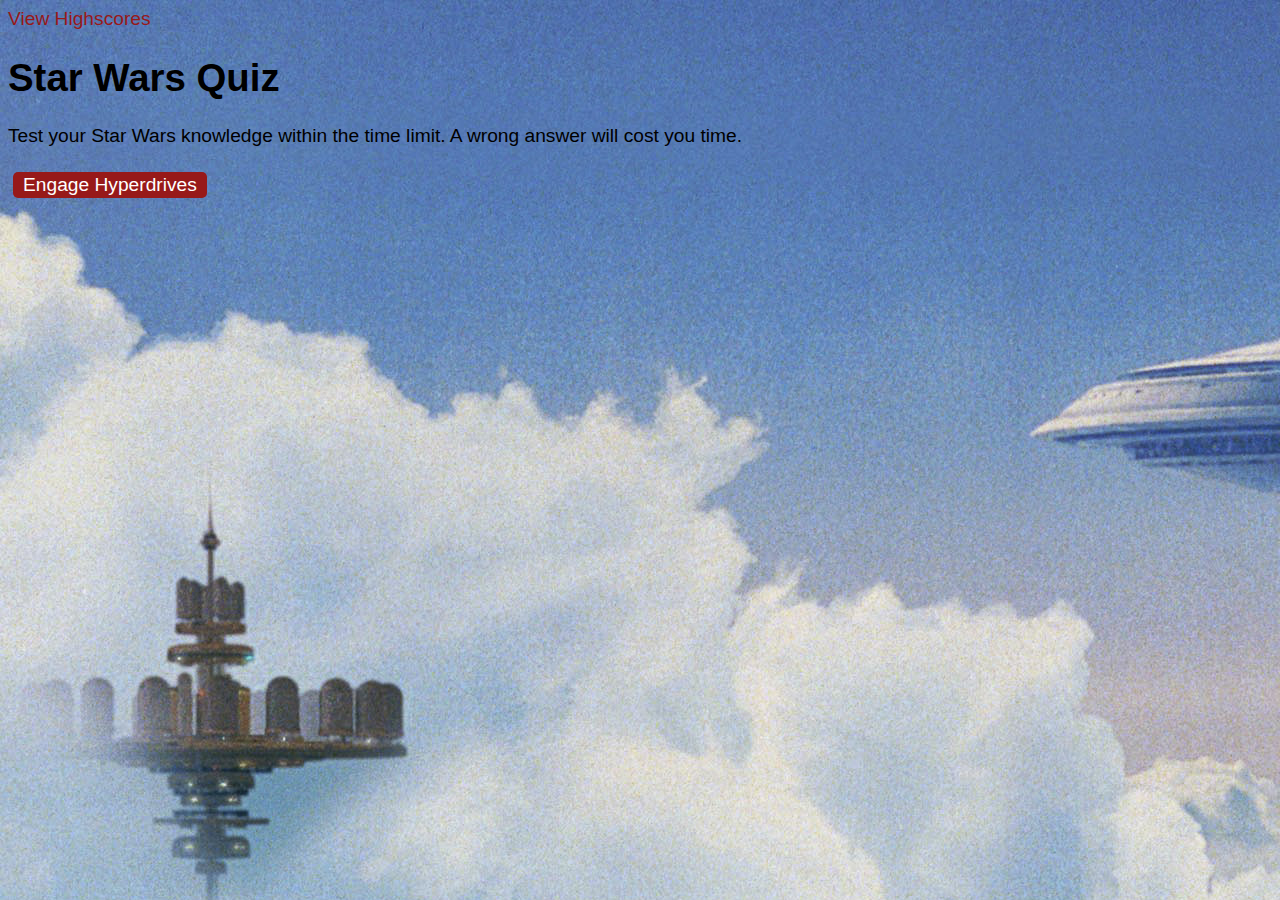
<file: index.html>
<!DOCTYPE html>
<html lang="en">
  <head>
    <meta charset="UTF-8" />
    <meta name="viewport" content="width=device-width, initial-scale=1.0" />
    <meta http-equiv="X-UA-Compatible" content="ie=edge" />
    <link rel="stylesheet" type="text/css" href="./assets/css/styles.css" />
    <title>Star Wars Quiz</title>
  </head>
  

  <body>
    <a href="highscores.html">View Highscores</a>
    <div id="wrapper">
      <div id="currentTime"></div>
      <div id="questionsDiv">
        <h1>Star Wars Quiz</h1>
        <p>
          Test your Star Wars knowledge within the time
          limit. A wrong answer will cost you time.
        </p>
        <ul id="choicesUl"></ul>
        <button id="startTime">Engage Hyperdrives</button>
      </div>
    </div>

    <script src="./assets/js/script.js"></script>
  </body>
</html>
</file>
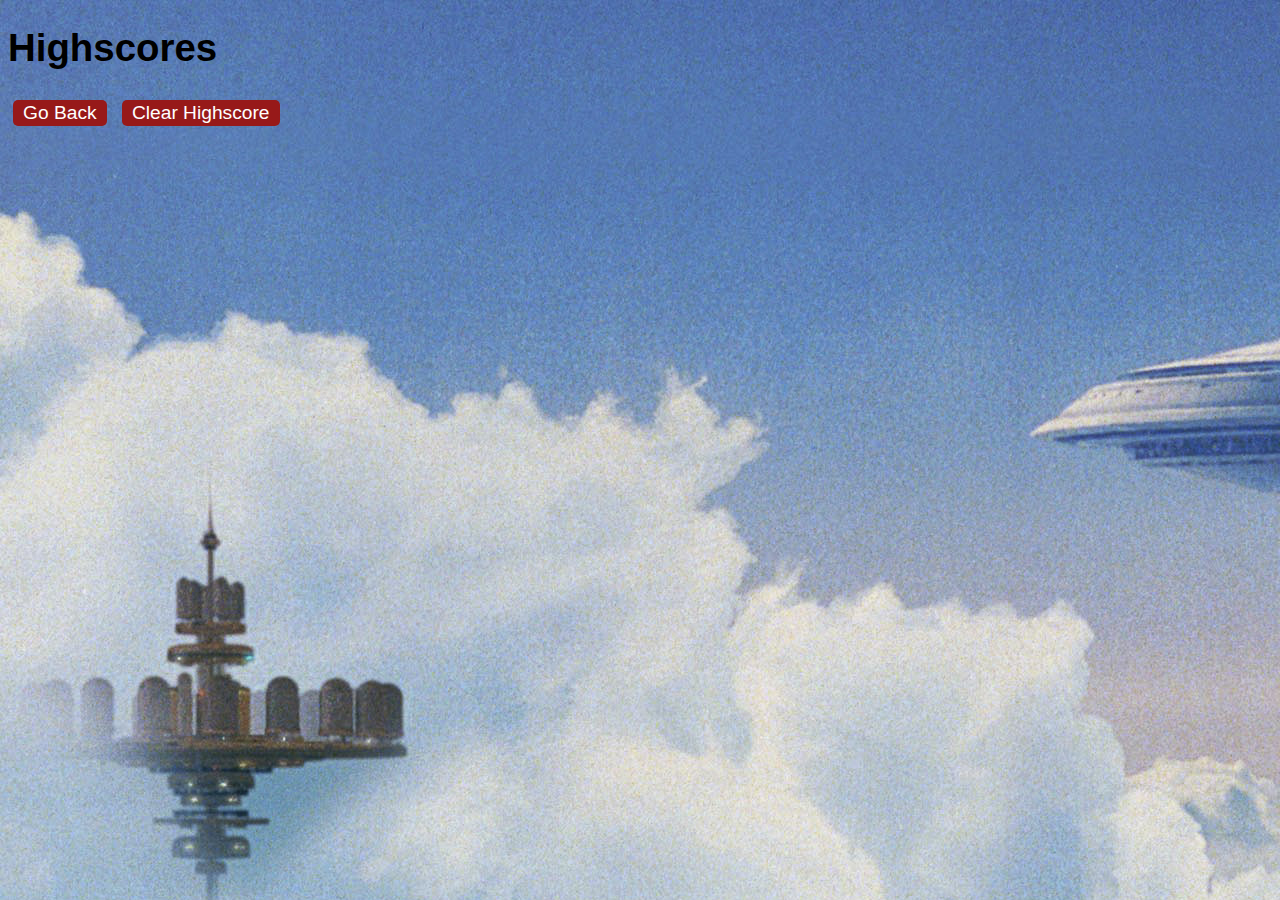
<file: highscores.html>
<!DOCTYPE html>
<html lang="en">

<head>
    <meta charset="UTF-8">
    <meta name="viewport" content="width=device-width, initial-scale=1.0">
    <meta http-equiv="X-UA-Compatible" content="ie=edge">
    <link rel="stylesheet" type="text/css" href="./assets/css/styles.css">
    <title>Document</title>
</head>
<body>
    <div id="wrapper">
        <div id="currentTime"></div>
        <div id="questionsDiv">
            <h1>Highscores</h1>
            <ul id="highScore"></ul>
            <button id="goBack">Go Back</button>
            <button id="clear" value="reset">Clear Highscore</button>
        </div>
    </div>
    <script src="./assets/js/highscores.js"></script>
</body>
</html>
</file>
<file: assets/css/styles.css>
body {
  background-image: url('/assets/Background.jpg');
  font-family: Arial;
  font-size: 120%;
}

a {
  color: #971919;
  text-decoration: none;
  transition: color 0.1s;
}

a:hover {
  color: #8570a5;
}

button {
  display: inline-block;
  margin: 5px;
  cursor: pointer;
  font-size: 100%;
  background-color: #971919;
  border-radius: 5px;
  padding: 2px 10px;
  color: white;
  border: 0;
  transition: background-color 0.1s;
}

button:hover {
  background-color: #971919;
}

.choices button {
  display: block;
}

input[type="text"] {
  font-size: 100%;
}

ol {
  padding-left: 0px;
  max-height: 400px;
  overflow: auto;
}

li {
  padding: 5px;
  list-style: decimal inside none;
}

li:nth-child(odd) {
  background-color: #971919;
}

.wrapper {
  margin: 100px auto 0 auto;
  max-width: 600px;
}

.hide {
  display: none;
}

.start {
  text-align: center;
}

.scores {
  position: absolute;
  top: 10px;
  left: 10px;
}

.feedback {
  font-style: italic;
  font-size: 120%;
  margin-top: 20px;
  padding-top: 10px;
  color: #971919;
  border-top: 2px solid #971919;
}

.timer {
  position: absolute;
  top: 10px;
  right: 10px;
}
</file>
